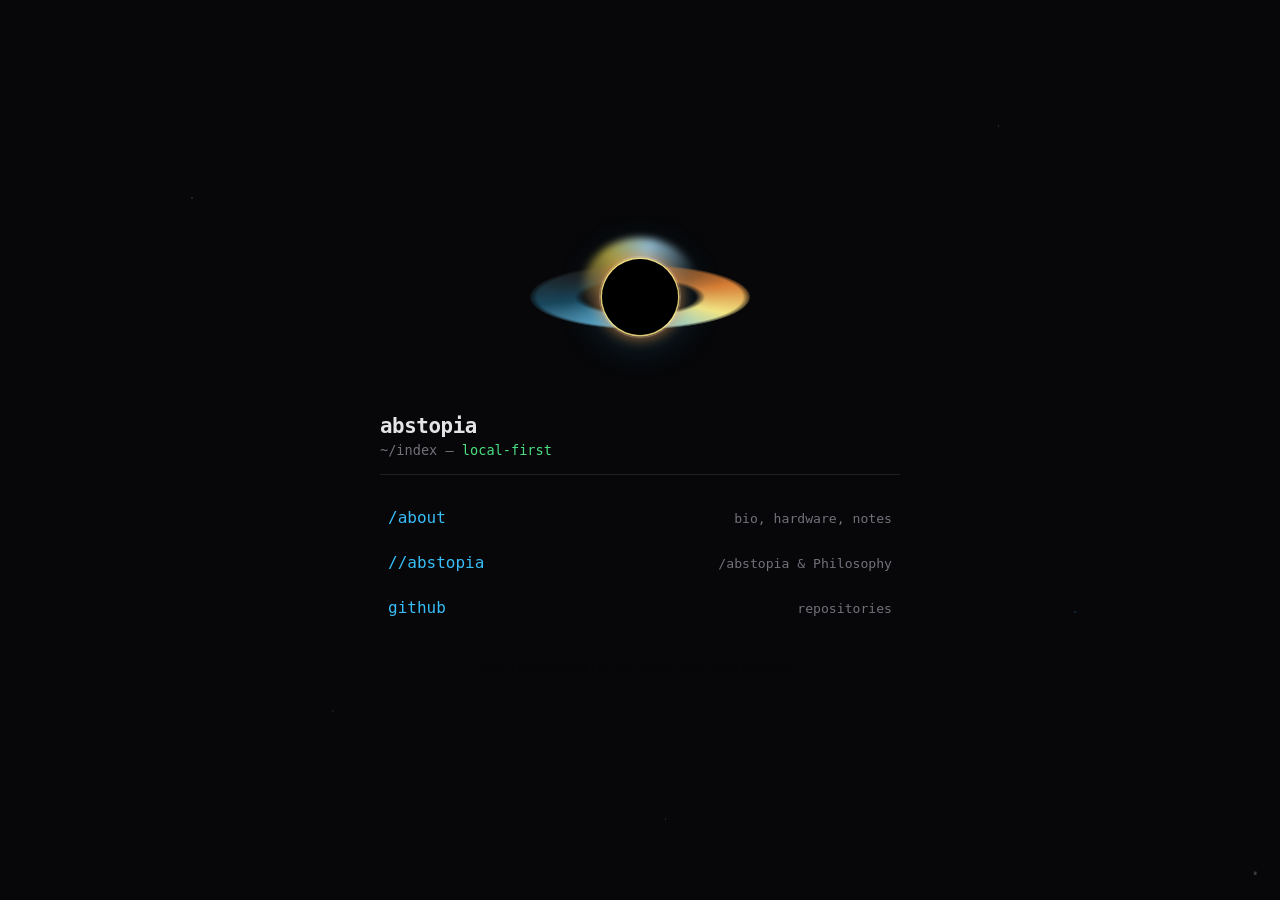
<file: index.html>
<!DOCTYPE html>
<html lang="en">
<head>
  <meta charset="UTF-8">
  <meta name="viewport" content="width=device-width, initial-scale=1.0">
  <meta name="description" content="~/index — bio, hardware, epistemology">
<meta property="og:title" content="abstopia">
<meta property="og:description" content="~/index — bio, hardware, epistemology">
  <title>abstopia</title>
  <link rel="stylesheet" href="style.css">
</head>
<body>
  <!-- Hidden CSS-only toggle for Easter Egg #2 -->
  <input type="checkbox" id="singularity-toggle" aria-hidden="true">

  <main class="void">
    <!-- Pure CSS Black Hole -->
    <div class="cosmos" title="Approach the event horizon...">
      <div class="lensing-halo"></div>
      <div class="accretion-disk"></div>
      <div class="event-horizon">
        <span class="photon-ring"></span>
      </div>
      <div class="telemetry">r_s = 2GM/c² &nbsp;|&nbsp; τ → 0</div>
    </div>

    <header>
      <h1>abstopia</h1>
      <p class="sub">~/index — <span class="status">local-first</span></p>
    </header>

    <ul class="directory">
      <li>
        <a href="/about/">/about</a>
        <span class="desc">bio, hardware, notes</span>
      </li>
      <li>
        <a href="/abstopia/">//abstopia</a>
        <span class="desc">/abstopia &amp; Philosophy</span>
      </li>
      <li>
        <a href="https://github.com/abstopia">github</a>
        <span class="desc">repositories</span>
      </li>
    </ul>

    <!-- Easter Egg #3: Invisible until highlighted with cursor -->
    <p class="hidden-axiom">The representation is never the represented.</p>
  </main>

  <!-- Easter Egg #2 Trigger: Tiny pulsing pixel in bottom-right -->
  <label for="singularity-toggle" class="anomaly-dot" title="Collapse">·</label>
</body>
</html>
</file>
<file: style.css>
:root {
  --bg: #070709;
  --text: #e4e4e7;
  --muted: #71717a;
  --accent: #38bdf8;
  --hot: #fb923c;
  --core-glow: rgba(251, 146, 60, 0.45);
  --border: #1e1e24;
}

* {
  box-sizing: border-box;
}

body {
  background-color: var(--bg);
  /* Subtle deep-space starfield using pure CSS radial gradients */
  background-image:
    radial-gradient(1px 1px at 15% 22%, rgba(255, 255, 255, 0.35), transparent),
    radial-gradient(1px 1px at 78% 14%, rgba(255, 255, 255, 0.25), transparent),
    radial-gradient(1.5px 1.5px at 84% 68%, rgba(56, 189, 248, 0.3), transparent),
    radial-gradient(1px 1px at 26% 79%, rgba(255, 255, 255, 0.2), transparent),
    radial-gradient(1px 1px at 52% 91%, rgba(255, 255, 255, 0.25), transparent);
  color: var(--text);
  font-family: ui-monospace, SFMono-Regular, Menlo, Monaco, Consolas, monospace;
  margin: 0;
  min-height: 100vh;
  display: flex;
  align-items: center;
  justify-content: center;
  padding: 2rem 1.5rem;
  overflow-x: hidden;
}

#singularity-toggle {
  display: none;
}

.void {
  width: 100%;
  max-width: 520px;
  transition: transform 1.2s cubic-bezier(0.22, 1, 0.36, 1), filter 1.2s ease;
}

/* =========================================
   BLACK HOLE GRAPHIC & GRAVITATIONAL LENSING
   ========================================= */
.cosmos {
  position: relative;
  width: 240px;
  height: 170px;
  margin: 0 auto 2rem auto;
  display: flex;
  align-items: center;
  justify-content: center;
  cursor: crosshair;
  user-select: none;
}

/* Upper bent light arch (gravitational lensing of far disk) */
.lensing-halo {
  position: absolute;
  width: 112px;
  height: 112px;
  border-radius: 50%;
  background: conic-gradient(
    from 210deg,
    transparent 0deg,
    rgba(251, 146, 60, 0.15) 45deg,
    rgba(253, 224, 71, 0.65) 110deg,
    rgba(186, 230, 253, 0.8) 160deg,
    transparent 230deg
  );
  filter: blur(4px);
  transform: translateY(-10px) scaleY(0.88);
  animation: pulseHalo 6s ease-in-out infinite;
  pointer-events: none;
}

/* Tilted swirling accretion disk */
.accretion-disk {
  position: absolute;
  width: 220px;
  height: 220px;
  border-radius: 50%;
  background: conic-gradient(
    from 0deg,
    rgba(234, 88, 12, 0.1) 0%,
    rgba(251, 146, 60, 0.85) 22%,
    rgba(254, 240, 138, 0.95) 38%,
    rgba(125, 211, 252, 0.9) 55%,
    rgba(56, 189, 248, 0.35) 75%,
    rgba(234, 88, 12, 0.1) 100%
  );
  /* Hollow out the center so it wraps around the event horizon */
  -webkit-mask-image: radial-gradient(circle, transparent 36%, black 42%, black 66%, transparent 72%);
  mask-image: radial-gradient(circle, transparent 36%, black 42%, black 66%, transparent 72%);
  transform: rotateX(73deg) rotateZ(-14deg);
  animation: spinDisk 9s linear infinite;
  box-shadow: 0 0 35px var(--core-glow);
  transition: animation-duration 0.4s ease, filter 0.6s ease;
}

/* The Event Horizon (Singularity shadow) */
.event-horizon {
  position: relative;
  width: 76px;
  height: 76px;
  border-radius: 50%;
  background: #000000;
  z-index: 2;
  box-shadow:
    0 0 0 1.5px rgba(254, 240, 138, 0.75),
    0 0 14px 3px rgba(251, 146, 60, 0.65),
    0 0 38px 8px rgba(56, 189, 248, 0.22),
    inset 0 0 12px #000000;
  transition: transform 0.6s cubic-bezier(0.22, 1, 0.36, 1), box-shadow 0.6s ease;
}

/* Inner photon sphere shimmer */
.photon-ring {
  position: absolute;
  inset: -3px;
  border-radius: 50%;
  border: 1px solid rgba(255, 255, 255, 0.35);
  opacity: 0.6;
  animation: spinRing 4s linear infinite reverse;
}

/* =========================================
   EASTER EGG #1: TIME DILATION ON HOVER
   ========================================= */
.telemetry {
  position: absolute;
  bottom: -6px;
  font-size: 0.7rem;
  color: var(--hot);
  letter-spacing: 0.06em;
  opacity: 0;
  transform: translateY(4px);
  transition: opacity 0.4s ease, transform 0.4s ease;
  pointer-events: none;
}

.cosmos:hover .accretion-disk,
.cosmos:active .accretion-disk {
  animation-duration: 1.4s;
  filter: brightness(1.35) contrast(1.15);
}

.cosmos:hover .event-horizon,
.cosmos:active .event-horizon {
  transform: scale(1.12);
  box-shadow:
    0 0 0 2px #ffffff,
    0 0 22px 6px rgba(251, 146, 60, 0.9),
    0 0 55px 14px rgba(56, 189, 248, 0.45);
}

.cosmos:hover .telemetry,
.cosmos:active .telemetry {
  opacity: 0.9;
  transform: translateY(0);
}

/* =========================================
   DIRECTORY & TYPOGRAPHY
   ========================================= */
header {
  margin-bottom: 1.75rem;
  padding-bottom: 1rem;
  border-bottom: 1px solid var(--border);
}

h1 {
  font-size: 1.3rem;
  font-weight: 600;
  margin: 0 0 0.25rem 0;
  letter-spacing: -0.02em;
}

.sub {
  color: var(--muted);
  font-size: 0.85rem;
  margin: 0;
}

.status {
  color: #4ade80;
}

.directory {
  list-style: none;
  padding: 0;
  margin: 0;
}

.directory li {
  margin-bottom: 0.9rem;
  display: flex;
  justify-content: space-between;
  align-items: baseline;
  gap: 1rem;
  padding: 0.35rem 0.5rem;
  border-radius: 4px;
  transition: transform 0.35s ease, background-color 0.25s ease, opacity 0.6s ease;
}

.directory li:hover {
  background-color: rgba(255, 255, 255, 0.03);
  transform: translateX(4px);
}

.directory a {
  color: var(--accent);
  text-decoration: none;
  font-weight: 500;
}

.directory a:hover {
  text-decoration: underline;
}

.desc {
  color: var(--muted);
  font-size: 0.82rem;
  text-align: right;
}

/* =========================================
   EASTER EGG #3: INVISIBLE HIGHLIGHT AXIOM
   ========================================= */
.hidden-axiom {
  margin-top: 2.5rem;
  font-size: 0.75rem;
  color: var(--bg);
  user-select: text;
  text-align: center;
}

.hidden-axiom::selection {
  background: var(--accent);
  color: #000000;
}

/* =========================================
   EASTER EGG #2: GRAVITATIONAL COLLAPSE DOT
   ========================================= */
.anomaly-dot {
  position: fixed;
  bottom: 14px;
  right: 18px;
  color: var(--muted);
  font-size: 1.4rem;
  cursor: pointer;
  opacity: 0.45;
  transition: opacity 0.3s ease, color 0.3s ease, transform 0.3s ease;
  user-select: none;
}

.anomaly-dot:hover {
  opacity: 1;
  color: var(--hot);
  transform: scale(1.4);
}

/* When the bottom-right dot is clicked, links spaghettify & pull into the black hole */
#singularity-toggle:checked ~ .void .directory li {
  transform: translateY(-130px) scale(0.05) rotate(18deg);
  opacity: 0;
  pointer-events: none;
}

#singularity-toggle:checked ~ .void header {
  transform: translateY(-70px) scale(0.4);
  opacity: 0.15;
  transition: all 0.9s ease;
}

#singularity-toggle:checked ~ .void .event-horizon {
  transform: scale(1.45);
  box-shadow:
    0 0 0 2px #fff,
    0 0 30px 10px rgba(251, 146, 60, 0.95),
    0 0 80px 25px rgba(56, 189, 248, 0.5);
}

#singularity-toggle:checked ~ .void .accretion-disk {
  animation-duration: 0.8s;
}

#singularity-toggle:checked ~ .anomaly-dot {
  color: var(--accent);
  opacity: 1;
}

/* =========================================
   KEYFRAMES
   ========================================= */
@keyframes spinDisk {
  0% {
    transform: rotateX(73deg) rotateZ(0deg);
  }
  100% {
    transform: rotateX(73deg) rotateZ(360deg);
  }
}

@keyframes spinRing {
  0% {
    transform: rotate(0deg) scale(1);
  }
  50% {
    transform: rotate(180deg) scale(1.03);
  }
  100% {
    transform: rotate(360deg) scale(1);
  }
}

@keyframes pulseHalo {
  0%, 100% {
    opacity: 0.75;
    transform: translateY(-10px) scaleY(0.88);
  }
  50% {
    opacity: 1;
    transform: translateY(-11px) scaleY(0.92);
  }
}
</file>
